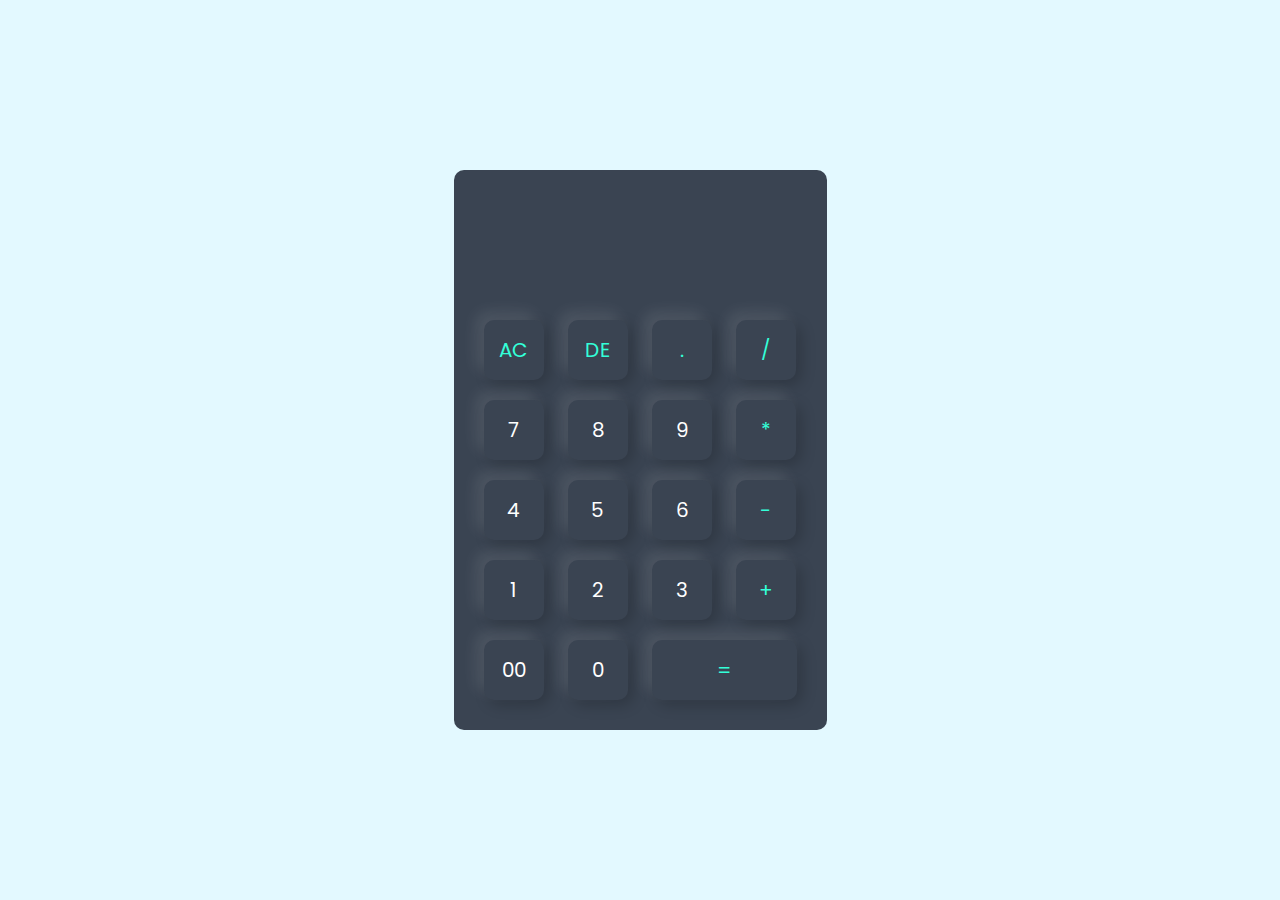
<file: index.html>
<!DOCTYPE html>
<html lang="en">
<head>
    <meta charset="UTF-8">
    <meta name="viewport" content="width=device-width, initial-scale=1.0">
    <title>Your Calculator</title>
    <link rel="stylesheet" href="style.css">
</head>
<body>
    
    <div class="container">
        <div class="calculator">
            <form >
                <div class="display">
                    <input type="text" name="display">
                </div>
                <div>
                    <input type="button" value="AC" onclick="display.value = ' ' " class="operator">
                    <input type="button" value="DE" onclick="display.value = display.value.toString().slice(0,-1)" class="operator">
                    <input type="button" value="." onclick="display.value += '.' " class="operator">
                    <input type="button" value="/" onclick="display.value += '/' " class="operator">
                </div>
                <div>
                    <input type="button" value="7" onclick="display.value += '7' ">
                    <input type="button" value="8" onclick="display.value += '8' ">
                    <input type="button" value="9" onclick="display.value += '9' ">
                    <input type="button" value="*" onclick="display.value += '*' " class="operator">
                </div>
                <div>
                    <input type="button" value="4" onclick="display.value += '4' ">
                    <input type="button" value="5" onclick="display.value += '5' ">
                    <input type="button" value="6" onclick="display.value += '6' ">
                    <input type="button" value="-" onclick="display.value += '-' " class="operator">
                </div>
                <div>
                    <input type="button" value="1" onclick="display.value += '1' ">
                    <input type="button" value="2" onclick="display.value += '2' ">
                    <input type="button" value="3" onclick="display.value += '3' ">
                    <input type="button" value="+" onclick="display.value += '+' " class="operator">
                </div>
                <div>
                    <input type="button" value="00" onclick="display.value += '00' ">
                    <input type="button" value="0" onclick="display.value += '0' ">
                    <input type="button" value="="  onclick="display.value = eval(display.value)" class="equal operator">
                </div>
            </form>
        </div>

    </div>
</body>
</html>
</file>
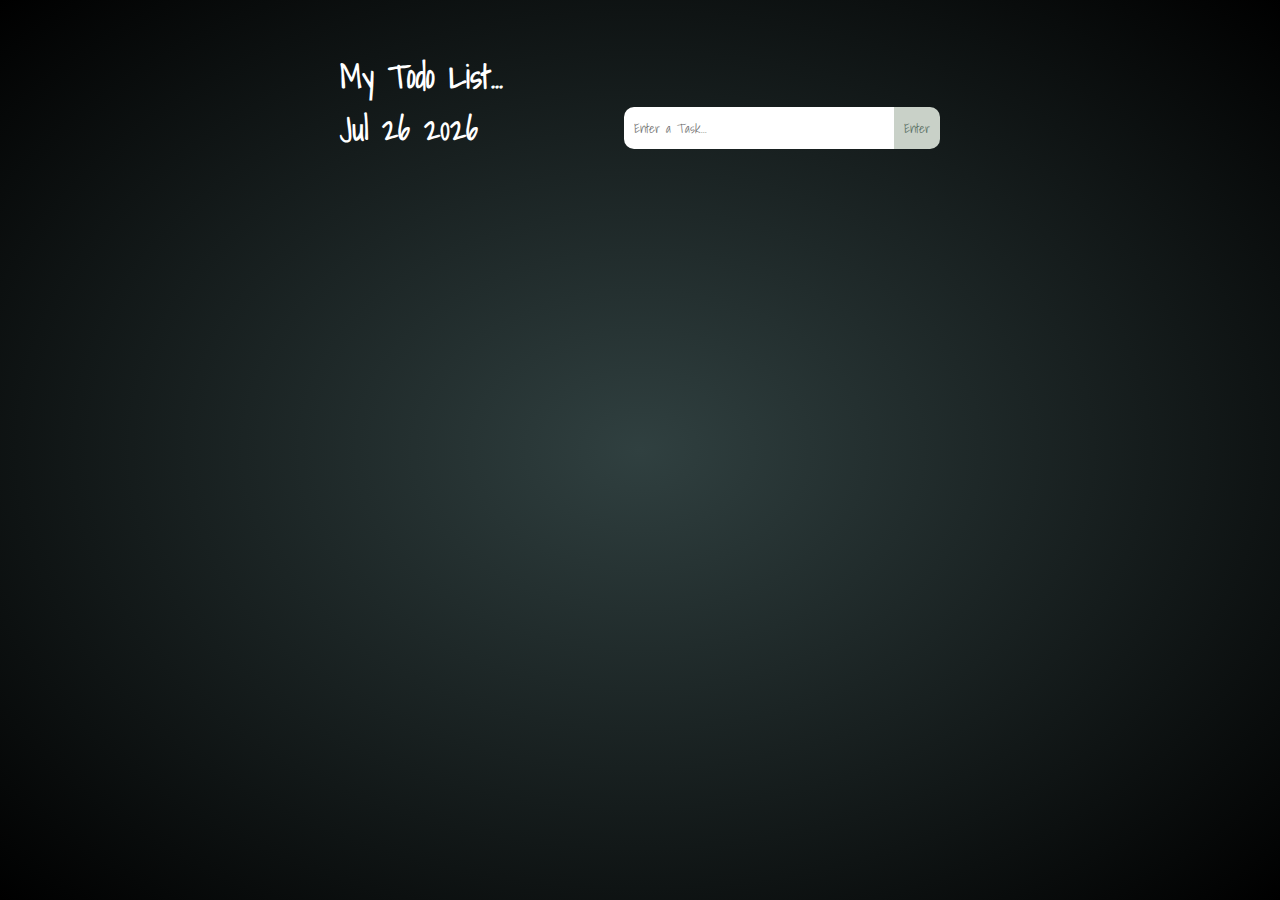
<file: ToDo List Web/index.html>
<!DOCTYPE html>
<html lang="en">
<head>
    <meta charset="UTF-8">
    <meta name="viewport" content="width=device-width, initial-scale=1.0">
    <link rel="stylesheet" href="style.css">
    <link rel="preconnect" href="https://fonts.googleapis.com">
    <link rel="preconnect" href="https://fonts.gstatic.com" crossorigin>
    <link href="https://fonts.googleapis.com/css2?family=Shadows+Into+Light&display=swap" rel="stylesheet">
    <link rel="stylesheet" href="https://cdnjs.cloudflare.com/ajax/libs/font-awesome/6.4.2/css/all.min.css">
    <title>My To-Do List</title>
</head>
<body>
    <main class="app">
        <h1>My Todo List...</h1>
        <div class="input-header">
            <h1><span id="date"></span></h1>
            <div class="to-do-input">
                <input type="text" id="item" placeholder="Enter a Task..."><button id="enter">Enter</button>
            </div>
        </div>
        <div class="to-do-list"></div>
    </main>

    <script src="script.js"></script>

    
</body>
</html>
</file>
<file: style.css>
@import url('https://fonts.googleapis.com/css2?family=Poppins:wght@200&display=swap');

*{
    margin: 0;
    padding: 0;
    font-family: 'Poppins', sans-serif;
    box-sizing: border-box;
}

.container{
    width: 100%;
    height: 100vh;
    background: #e3f9ff;
    display: flex;
    align-items: center;
    justify-content: center;
}

.calculator{
    background: #3a4452;
    padding: 20px;
    border-radius: 10px;
}

.calculator form input{
    border: 0;
    outline: 0;
    width: 60px;
    height: 60px;
    border-radius: 10px;
    box-shadow: -8px -8px 15px rgba(255, 255, 255, 0.1),5px 5px 15px rgba(0, 0, 0, 0.2);
    background: transparent;
    cursor: pointer;
    font-size: 20px;
    color: #fff;
    margin: 10px;
}

form .display{
    display: flex;
    justify-content: flex-end;
    margin: 20px 0;
}

form .display input{
    text-align: right;
    flex: 1;
    font-size: 45px;
    box-shadow: none;
}

form input.equal{
    width: 145px;
}



form input.operator{
    color: #33ffd8;
}
</file>
<file: ToDo List Web/style.css>
*{
    padding: 0;
    margin: 0;
  }
  
  /* #5b7065, black */
  body {
    background: rgba(48, 64, 64, 1.0); 
    background: -webkit-radial-gradient(center, rgba(48, 64, 64, 1.0) 0%, rgba(0, 0, 0, 1.0) 100%);
    background: -moz-radial-gradient(center, rgba(48, 64, 64, 1.0) 0%, rgba(0, 0, 0, 1.0) 100%);
    background: radial-gradient(ellipse at center, rgba(48, 64, 64, 1.0) 0%, rgba(0, 0, 0, 1.0) 100%);
    font-family: 'Shadows Into Light', cursive;
    min-height: 100vh;
  }
  
  button {
    height: fit-content;
    cursor: pointer;
    color: #04202c;
    background-color: #c9d1c8;
  }
  
  .app {
    width: 600px;
    margin: auto;
    padding-top: 50px;
    color: white;
  }
  
  .input-header {
    display: flex;
    justify-content: space-between;
    align-items: center;
    color: white;
    border-top-left-radius: 10px;
    border-top-right-radius: 10px;
    padding: 0px 0px 10px 0px;
  }
  
  .to-do-input input {
    width: 250px;
    font-family: inherit;
    border: none;
    border-top-left-radius: 10px;
    border-bottom-left-radius: 10px;
    padding: 10px;
    outline: none;
  }
  
  .to-do-input button {
    color: #5b7065;
    font-family: inherit;
    border: none;
    padding: 10px;
    border-top-right-radius: 10px;
    border-bottom-right-radius: 10px;
  }
  
  .to-do-list {
    display: flex;
    flex-direction: column;
    gap: 15px;
  }
  
  .to-do-list i {
    color: #c9d1c8;
    cursor: pointer;
  }
  
  .to-do-list .fa-pen-to-square {
    color: #5b7065;
  }
  
  .to-do-list button {
    padding: 8px;
    border-radius: 10px;
    cursor: pointer;
    font-family: inherit;
    border: none;
  }
  
  .item {
    display: flex;
    flex-direction: column;
    gap: 10px;
    background-color: rgba(0, 0, 0, 0.3);
    border-radius: 10px;
    padding: 8px;
    box-shadow: 0px 2px 4px 0px rgba(0, 0, 0, 0.5);
  }
  
  .input-controller {
    display: flex;
    gap: 10px;
  }
  
  .input-controller textarea {
    width: 100%;
    outline: none;
    border: none;
    resize: none;
    line-height: 1.4;
    color: white;
    border-radius: 10px;
    background-color: transparent;
    font-size: 1.2rem;
    font-family: inherit;
    transition: all 0.30s ease-in-out;
  }
  
  textarea:focus {
    box-shadow: 0 0 5px white;
  }
  
  .edit-controller {
    display: flex;
    gap: 5px;
  }
  
  .update-controller {
    display: none;
  }
  
  @media(max-width: 768px) {
    .app {
      width: 95%;
      text-align: center;
    }
  
    .input-header {
      flex-direction: column;
      padding-bottom: 20px;
    }
  
    .to-do-input {
      display: flex;
    }
  
    .to-do-input input {
      width: 300px;
    }
  
  }
</file>
